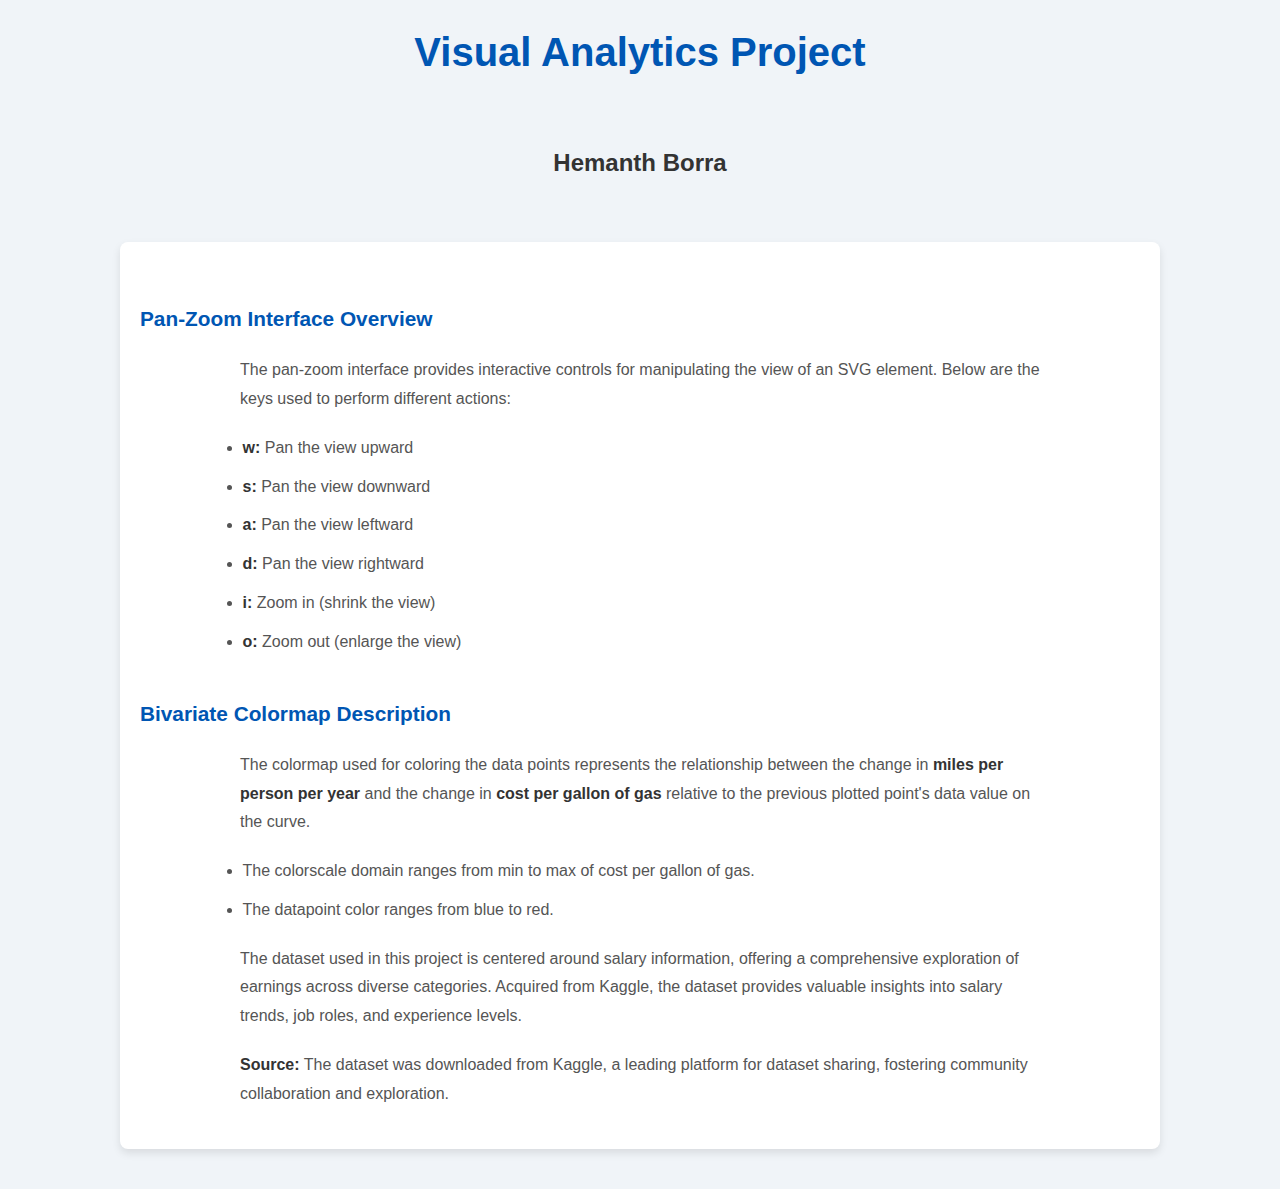
<file: overview.html>
<!DOCTYPE html>
<html lang="en">
<head>
    <meta charset="UTF-8">
    <meta name="viewport" content="width=device-width, initial-scale=1.0">
    <title>Overview</title>
    <style>
        body {
            font-family: 'Arial', sans-serif;
            margin: 0;
            padding: 0;
            background-color: #f0f4f8;
            color: #333;
            line-height: 1.6;  
        }

        .center {
            display: flex;
            align-items: center;
            justify-content: center;
            text-align: center;
            margin-bottom: 20px;
        }

        h1 {
            font-size: 2.5rem;
            color: #0056b3;
            margin: 20px 0;
        }

        h2 {
            font-size: 1.5rem;
            color: #333;
        }

        h3 {
            font-size: 1.3rem;
            margin-top: 40px;
            color: #0056b3;
        }

        p, ul {
            font-size: 1rem;
            color: #555;
            line-height: 1.8;
            max-width: 800px;
            margin: 0 auto 20px;
            padding: 0 15px;
        }

        ul {
            list-style-type: disc;
            padding-left: 20px;
        }

        li {
            margin: 10px 0;
        }

        strong {
            color: #333;
        }

        button {
            cursor: pointer;
            padding: 10px 20px;
            background-color: #0056b3;
            color: white;
            border: none;
            border-radius: 5px;
            font-size: 1rem;
            margin-top: 20px;
            transition: background-color 0.3s ease;
        }

        button:hover {
            background-color: #00408b;
        }

        .content-wrapper {
            max-width: 1000px;
            margin: 40px auto;
            padding: 20px;
            background-color: #ffffff;
            border-radius: 8px;
            box-shadow: 0 4px 8px rgba(0, 0, 0, 0.1);
        }
    </style>
</head>
<body>

    <div class="center">
        <h1>Visual Analytics Project</h1>
    </div>

    <div class="center">
        <h2>Hemanth Borra</h2>
    </div>

    <div class="content-wrapper">
        <h3>Pan-Zoom Interface Overview</h3>
        
        <p>The pan-zoom interface provides interactive controls for manipulating the view of an SVG element. Below are the keys used to perform different actions:</p>

        <ul>
            <li><strong>w:</strong> Pan the view upward</li>
            <li><strong>s:</strong> Pan the view downward</li>
            <li><strong>a:</strong> Pan the view leftward</li>
            <li><strong>d:</strong> Pan the view rightward</li>
            <li><strong>i:</strong> Zoom in (shrink the view)</li>
            <li><strong>o:</strong> Zoom out (enlarge the view)</li>
        </ul>

        <h3>Bivariate Colormap Description</h3>

        <p>The colormap used for coloring the data points represents the relationship between the change in <strong>miles per person per year</strong> and the change in <strong>cost per gallon of gas</strong> relative to the previous plotted point's data value on the curve.</p>

        <ul>
            <li>The colorscale domain ranges from min to max of cost per gallon of gas.</li>
            <li>The datapoint color ranges from blue to red.</li>
        </ul>

        <p>The dataset used in this project is centered around salary information, offering a comprehensive exploration of earnings across diverse categories. Acquired from Kaggle, the dataset provides valuable insights into salary trends, job roles, and experience levels.</p>

        <p><strong>Source:</strong> The dataset was downloaded from Kaggle, a leading platform for dataset sharing, fostering community collaboration and exploration.</p>
        
        <!-- Add a button if needed -->
        <!-- <button>Explore More</button> -->
    </div>  

</body>
</html>
</file>
